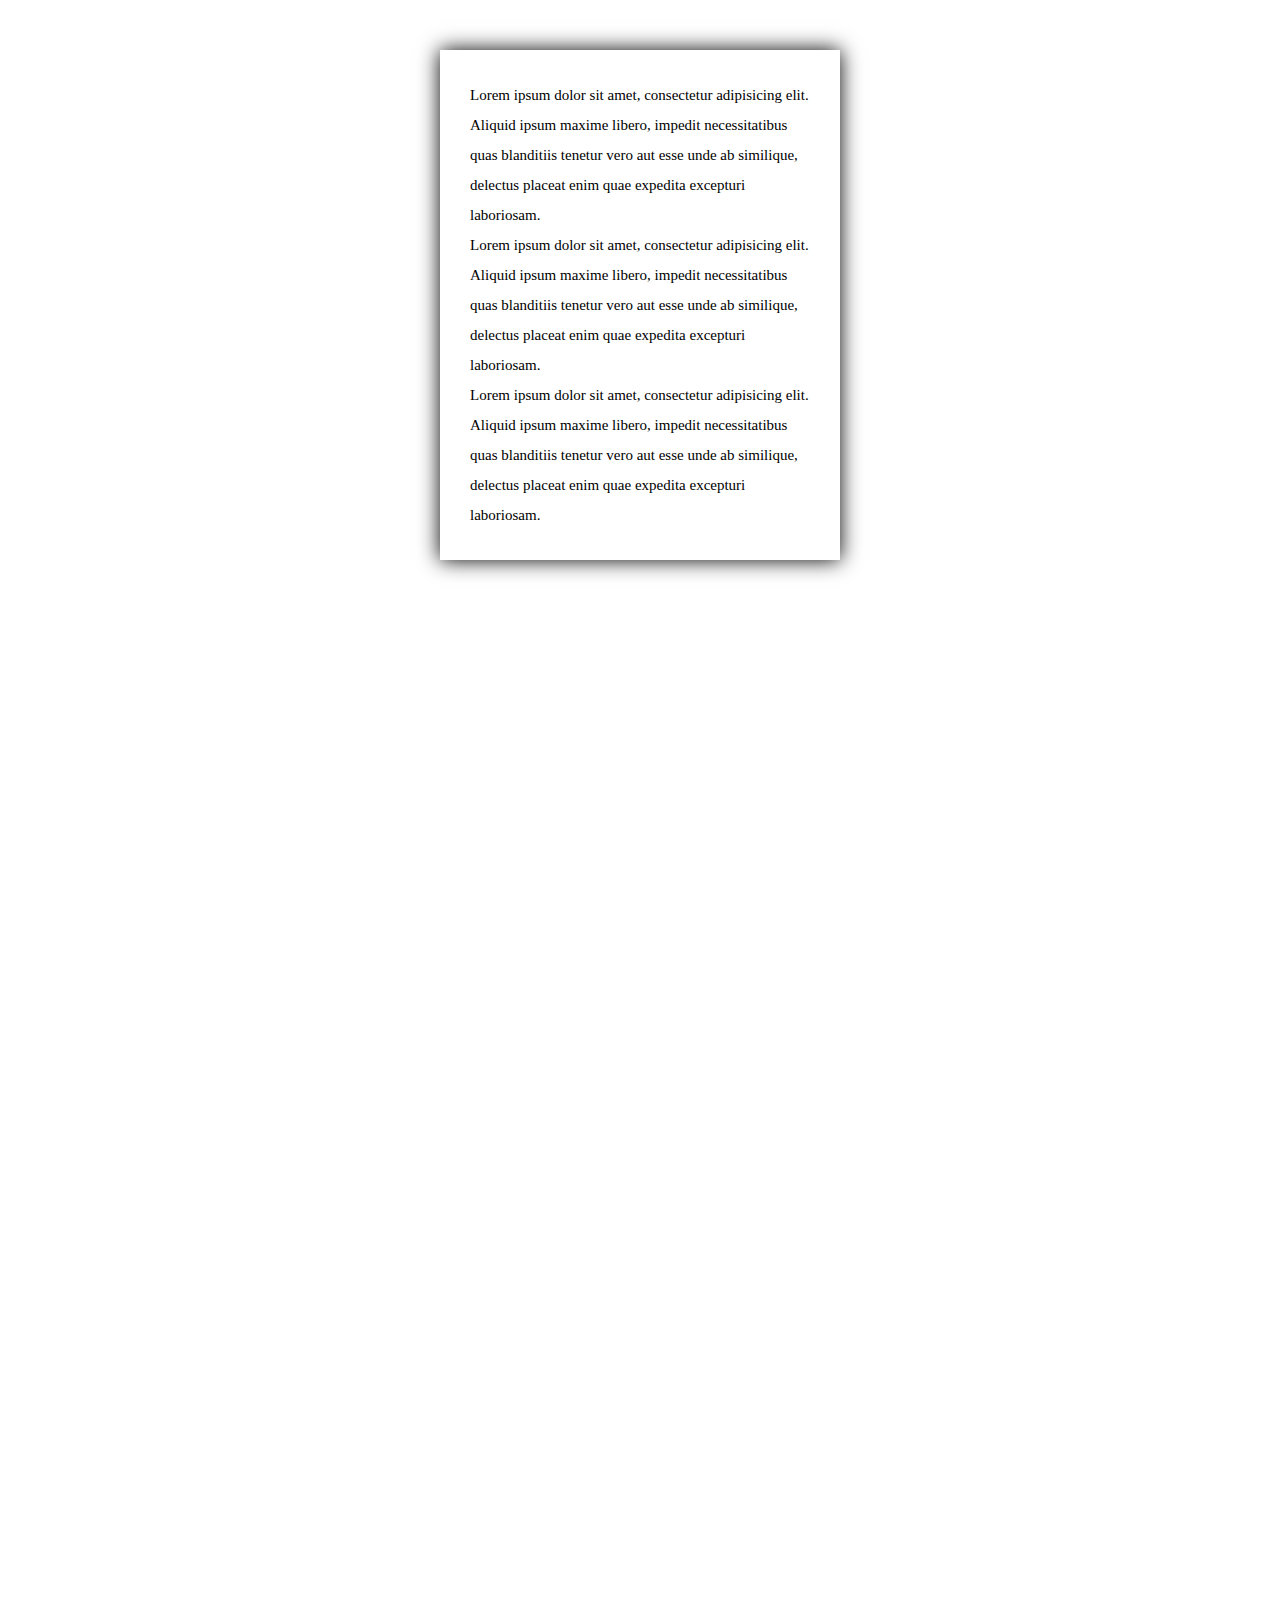
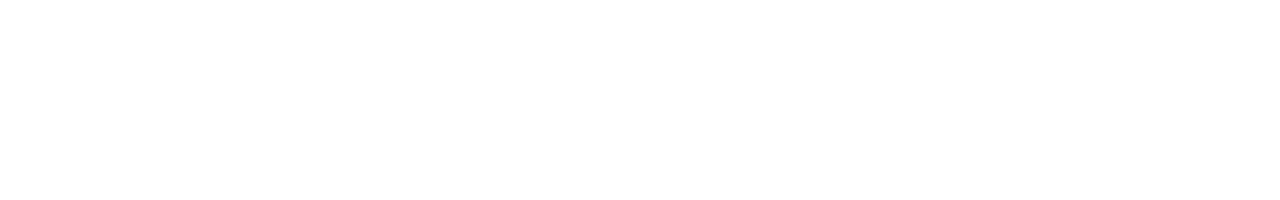
<file: CSS/First/practice/ImgPractice/index.html>
<!DOCTYPE html>
<html>
<head>
  <style>
    *, *:after, *:before {
      margin: 0;
      padding: 0;
      box-sizing: border-box;
    }

    html, body {
      width:100%;
      height:100%;
    }

    .bg-wrap {
      /* page-wrap 보다 bg-wrap이 작은 경우, page-wrap이 가리는 문제를 해결 */
      min-height: 600px;
      height: 100%;
      background-size: cover;
      background-position: center;
      background-repeat: no-repeat;
      /* 마진 상쇄 문제 해결을 위한 코드
        https://developer.mozilla.org/ko/docs/Web/CSS/CSS_Box_Model/Mastering_margin_collapsing
      */
      overflow: auto;
      /* or padding: 0.1px; */
    }

    .parallax {
      background-image: url("http://poiemaweb.com/img/bg/stock-photo-125979219.jpg");
      /* parallax scrolling effect */
      background-attachment: fixed;
    }

    .normal {
      background-image: url("http://poiemaweb.com/img/bg/stock-photo-155153867.jpg");
    }

    #page-wrap {
      width: 400px;
      /* 마진 상쇄 발생 */
      margin: 50px auto;
      padding: 30px;
      background: white;
      box-shadow: 0 0 20px black;
      /* size/line-height | family */
      font: 15px/2 Georgia, Serif;
    }
  </style>
</head>
<body>
  <div class="bg-wrap parallax">
    <div id="page-wrap">
      <p>Lorem ipsum dolor sit amet, consectetur adipisicing elit. Aliquid ipsum maxime libero, impedit necessitatibus quas blanditiis tenetur vero aut esse unde ab similique, delectus placeat enim quae expedita excepturi laboriosam.</p>
      <p>Lorem ipsum dolor sit amet, consectetur adipisicing elit. Aliquid ipsum maxime libero, impedit necessitatibus quas blanditiis tenetur vero aut esse unde ab similique, delectus placeat enim quae expedita excepturi laboriosam.</p>
      <p>Lorem ipsum dolor sit amet, consectetur adipisicing elit. Aliquid ipsum maxime libero, impedit necessitatibus quas blanditiis tenetur vero aut esse unde ab similique, delectus placeat enim quae expedita excepturi laboriosam.</p>
    </div>
  </div>
  <div class="bg-wrap normal"></div>
</body>
</html>
</file>
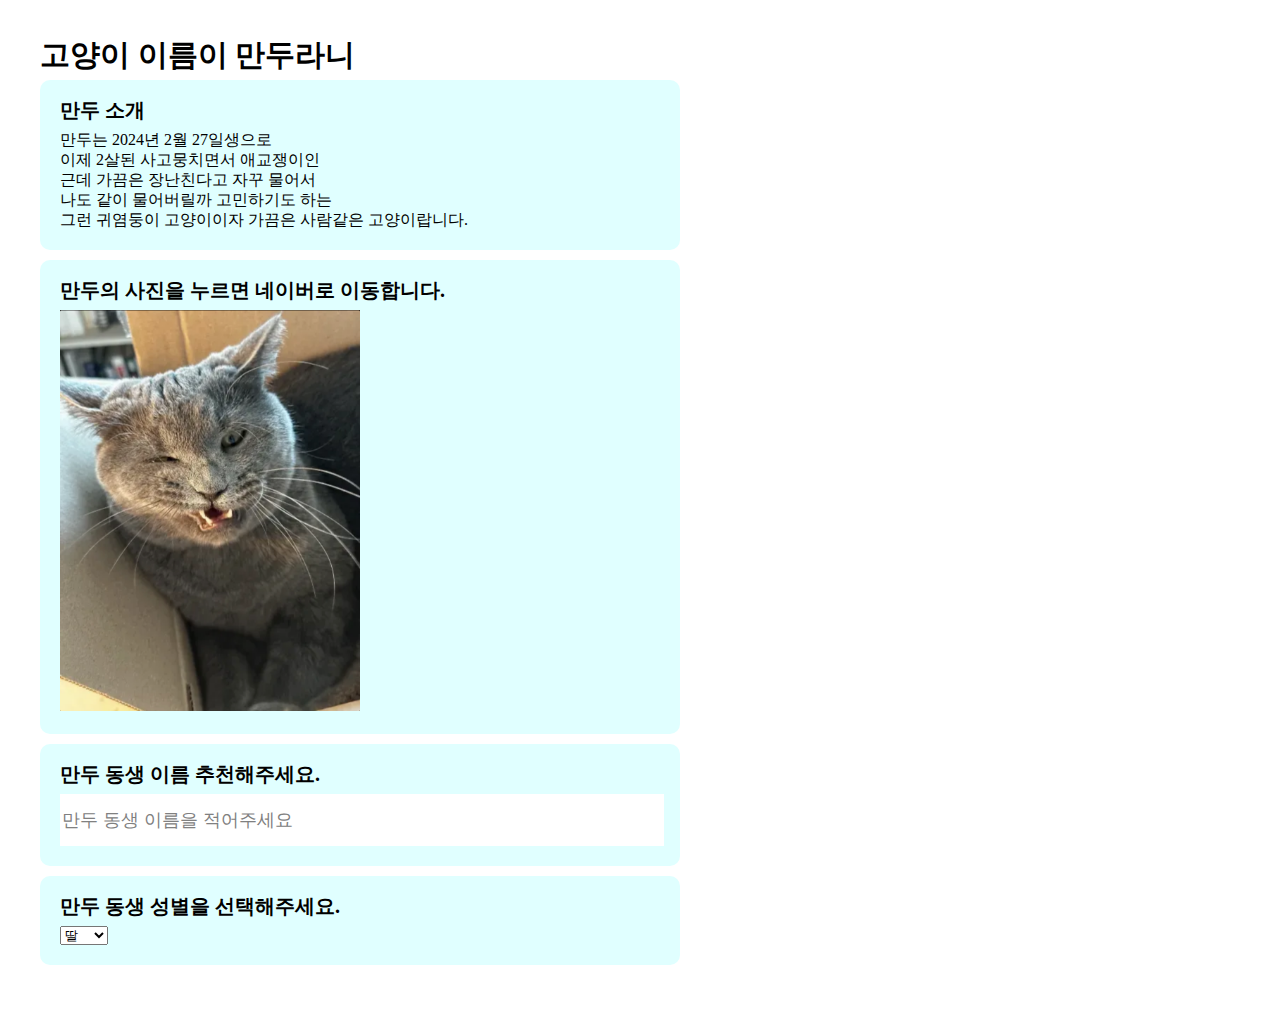
<file: CSS/First/practice/MandooIntroduce/index.html>
<!DOCTYPE html>
<html lang="en">
  <head>
    <meta charset="UTF-8" />
    <meta name="viewport" content="width=device-width, initial-scale=1.0" />

    <link rel="stylesheet" href="../../../../reset.css" />
    <link rel="stylesheet" href="./index.css" />
    <title>Document</title>
  </head>
  <body>
    <h2>고양이 이름이 만두라니</h2>

    <section>
      <h2>만두 소개</h2>
      <p class="mandoo-intro">
        만두는 2024년 2월 27일생으로<br />
        이제 2살된 사고뭉치면서 애교쟁이인<br />
        근데 가끔은 장난친다고 자꾸 물어서<br />
        나도 같이 물어버릴까 고민하기도 하는<br />
        그런 귀염둥이 고양이이자 가끔은 사람같은 고양이랍니다.
      </p>
    </section>

    <section>
      <h2>만두의 사진을 누르면 네이버로 이동합니다.</h2>
      <a href="https://www.naver.com" target="_blank" rel="noopener noreferrer">
        <img src="../../../../HTML/practice/MandooImg/img/mandoo.png" alt="만두 사진" width="300" />
      </a>
    </section>

    <section>
      <h2>만두 동생 이름 추천해주세요.</h2>
      <input placeholder="만두 동생 이름을 적어주세요" class="recommend-name" />
    </section>

    <section>
      <h2>만두 동생 성별을 선택해주세요.</h2>
      <select>
        <option value="1">딸</option>
        <option value="2">아들</option>
      </select>
    </section>
  </body>
</html>
</file>
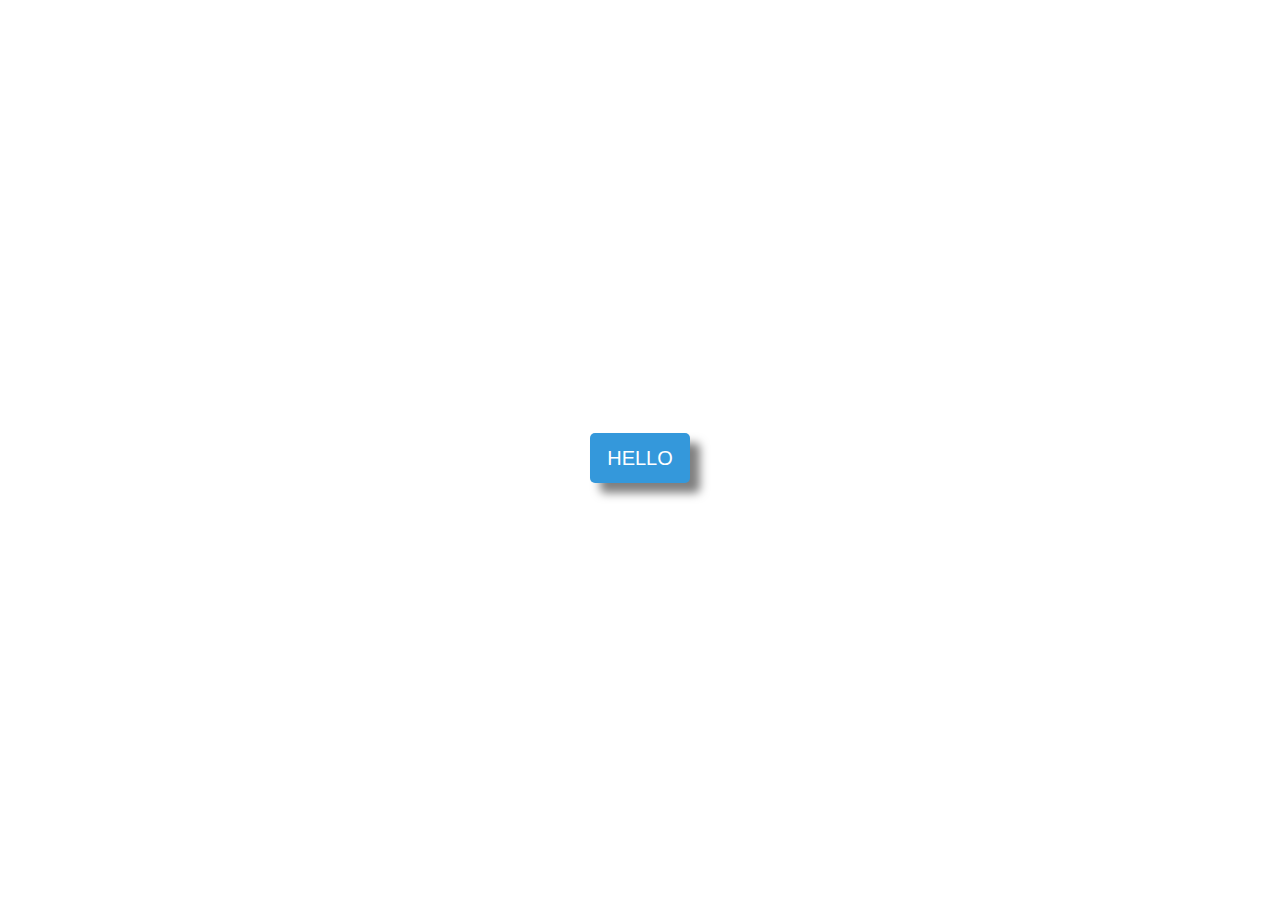
<file: CSS/First/practice/shadowpractice/index.html>
<!DOCTYPE html>
<html>

<head>
  <style>
    .button-box {
      width: 100%;
      height: 100vh;
      display: flex;
      justify-content: center;
      align-items: center;
    }

    .btn {
      width: 100px;
      height: 50px;
      background-color: #3498db;
      color: white;
      font-size: 20px;
      border: none;
      border-radius: 5px;
      cursor: pointer;
      box-shadow: 10px 10px 10px rgba(0, 0, 0, 0.5);
    }
  </style>
</head>

<body>
  <div class="button-box">
    <button class="btn">HELLO</button>
  </div>
</body>

</html>
</file>
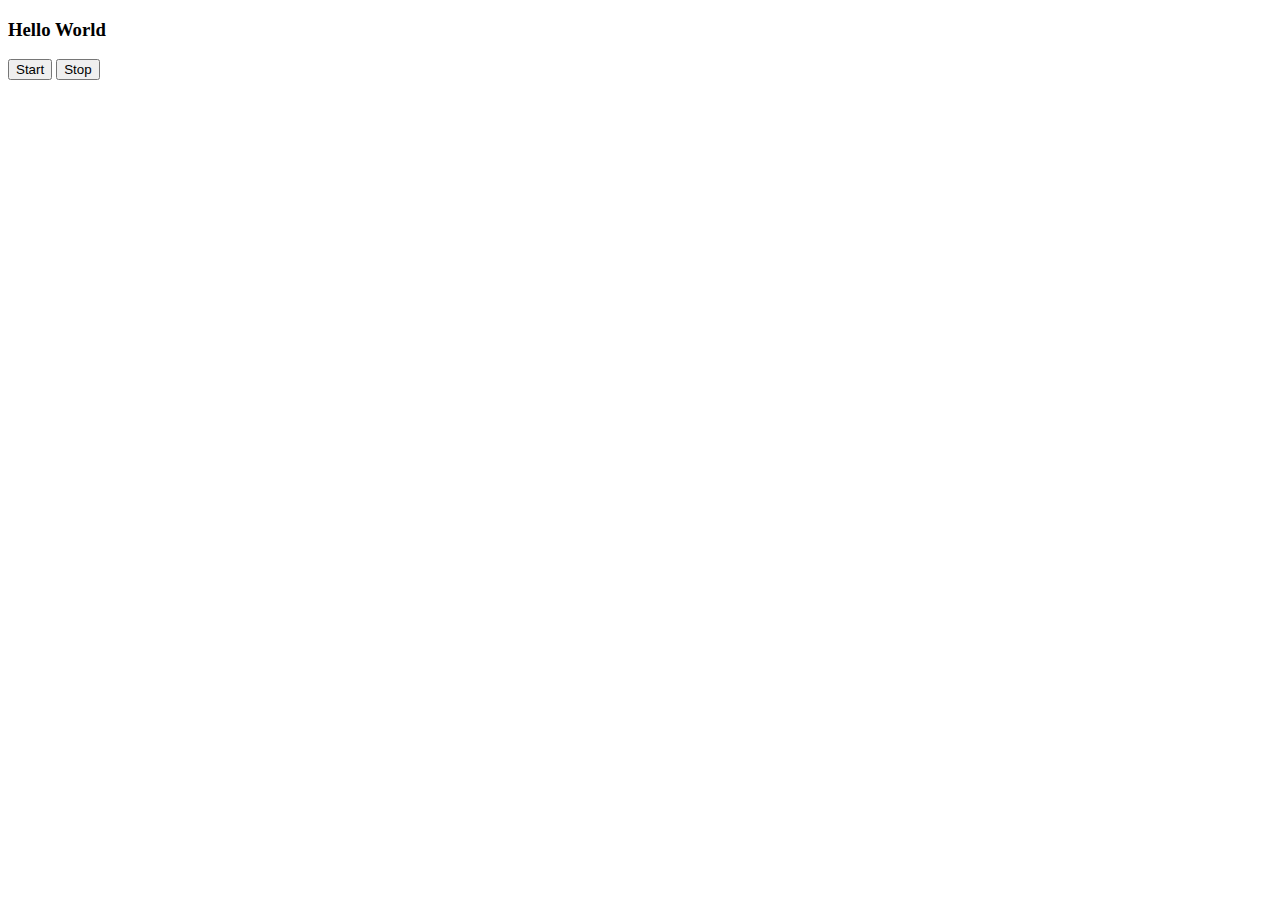
<file: javascript/third/practice/blinking_text/index.html>
<!DOCTYPE html>
<html lang="en">

<head>
	<meta charset="UTF-8" />
	<meta name="viewport" content="width=device-width, initial-scale=1.0" />
	<title>Document</title>
	<style>
		.go {
			color: green;
		}

		.stop {
			color: red;
		}
	</style>
</head>

<body>
	<div id="my_box">
		<h3>Hello World</h3>
	</div>
	<button id="start">Start</button>
	<button id="stop">Stop</button>

	<script>
		// 1. flashText 라는 함수에서 my_box 에 클래스명을 바꿔줍니다.
		// 1-1. 클래스명이 go 라면 stop 으로, stop 이라면 go 로 바꿔줍니다.
		function flashText() {
			const oElem = document.getElementById("my_box");
			oElem.className = oElem.className === "go" ? "stop" : "go";
		}

		// 2. intervalID를 저장할 변수 nIntervId 를 만듭니다.
		let nIntervId;

		// 3. flashText를 1초마다 반복 타이머를 실행할 함수를 만듭니다.
		function changeColor() {
			// 간격이 이미 설정되어 있는지 확인합니다
			if (!nIntervId) {
				nIntervId = setInterval(flashText, 1000);
			}
		}


		// 4. stop 버튼을 눌렀을 때 반복 타이머를 초기화해주는 함수를 만듭니다.
		function stopTextColor() {
			clearInterval(nIntervId);
			// 변수에서 intervalID를 해체합니다
			nIntervId = null;
		}

		// 5. start 라는 아이디를 가진 요소를 클릭하면 changeColor 함수가 실행됩니다.
		document.getElementById("start").addEventListener("click", changeColor);

		// 6. stop 라는 아이디를 가진 요소를 클릭하면 stopTextColor 함수가 실행됩니다.
		document.getElementById("stop").addEventListener("click", stopTextColor);
	</script>
</body>

</html>
</file>
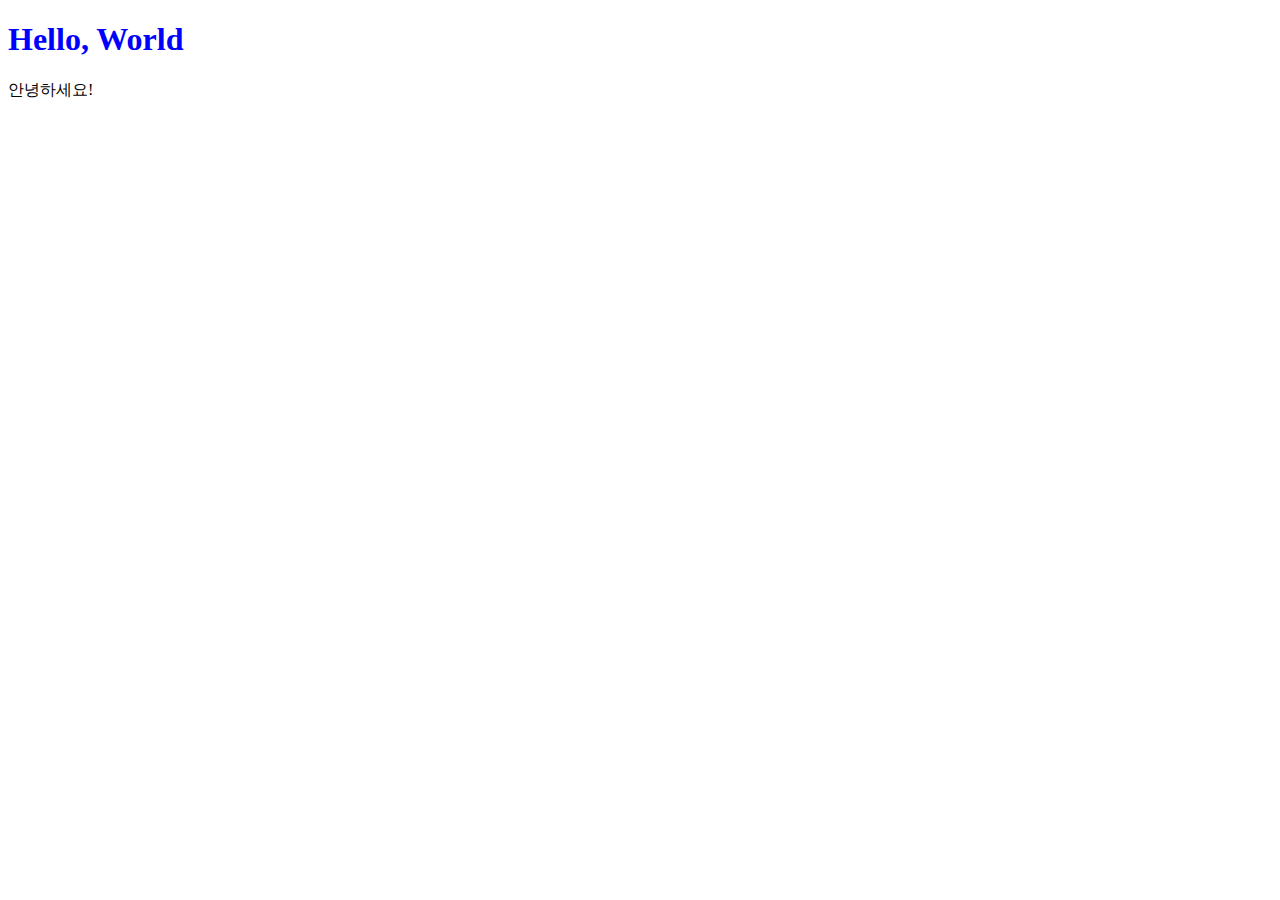
<file: javascript/third/practice/dom_manupulation/index.html>
<!DOCTYPE html>
<html>

<head>
	<meta charset="UTF-8" />
	<title>Document</title>
	<style>
		/* blue 클래명을 가진 요소의 글씨 색상을 blue로 적용 */
		.blue {
			color: blue;
		}
	</style>
</head>

<body>
	<div></div>

	<script>
		// 빈 div 태그에 아래 텍스트를 넣어주세요
		// Hello, World! - h1 태그 사용
		// 안녕하세요! - p 태그 사용
		let div = document.querySelector("div");
		div.innerHTML = "<h1>Hello, World</h1><p>안녕하세요!</p>";
		// h1 태그에 blue 라는 class명을 추가하여 글씨 색상을 파란색으로 적용합니다.
		const h1 = document.querySelector("h1");
		h1.classList.add("blue");
	</script>
</body>

</html>
</file>
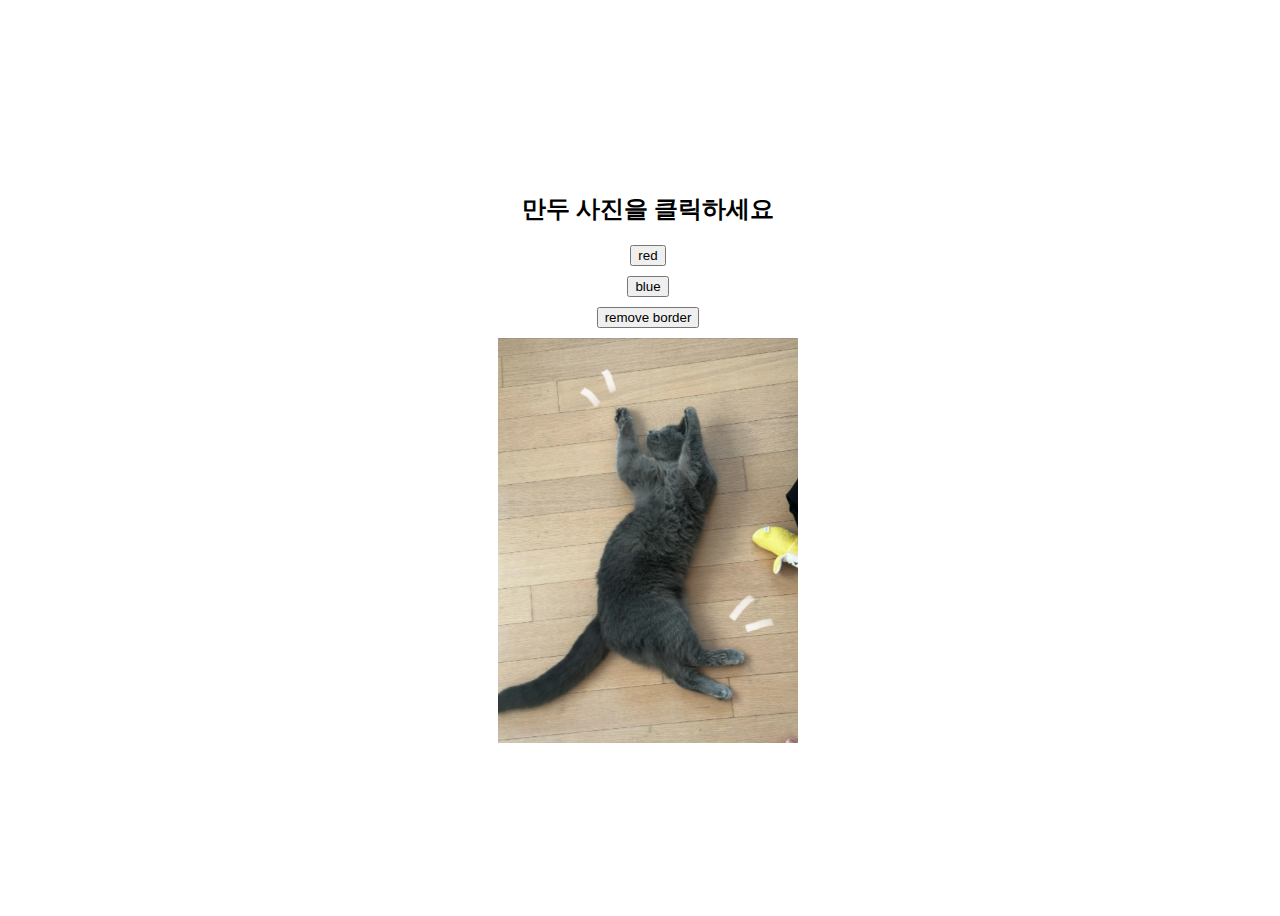
<file: javascript/third/practice/mandoo/index.html>
<!DOCTYPE html>
<html lang="en">

<head>
	<meta charset="UTF-8" />
	<meta name="viewport" content="width=device-width, initial-scale=1.0" />

	<title>Document</title>
	<style>
		body {
			width: 100vw;
			height: 100vh;
			display: flex;
			flex-direction: column;
			align-items: center;
			justify-content: center;
		}

		button {
			margin-bottom: 10px;
		}

		img {
			/* border-radius가 2초간 변하도록 애니메이션을 주세요. */
			transition: border-radius 2s;
		}

		.round {
			/* 해당 클래스명을 가지면 모서리 둥글기가 50% 가 됩니다. */
			border-radius: 50%;
		}
	</style>
</head>

<body>
	<h2>만두 사진을 클릭하세요</h2>

	<button class="red">red</button>
	<button class="blue">blue</button>
	<button class="remove">remove border</button>

	<img src="./img/mandoo-hooray.jpg" alt="만두 사진" width="300" />

	<script>
		// mandoo 라는 변수명으로 img 태그를 선택해주세요
		const mandoo = document.querySelector("img");
		// red 라는 변수명으로 red 라는 class 명을 가진 태그를 선택해주세요
		const red = document.querySelector(".red");
		// blue 라는 변수명으로 blue 라는 class 명을 가진 태그를 선택해주세요
		const blue = document.querySelector(".blue");
		// remove 라는 변수명으로 remove 라는 class 명을 가진 태그를 선택해주세요
		const remove = document.querySelector(".remove");

		// mandoo 요소를 클릭하면 round 라는 클래스명이 붙고, 만약 이미 클래스명이 있다면 삭제됩니다
		mandoo.addEventListener("click", () => {
			mandoo.classList.toggle("round");
		})
		// red 요소를 클릭하면 mandoo 요소의 테두리가 5px 실선 red 가 추가됩니다.
		red.addEventListener("click", () => {
			mandoo.style.border = "5px solid red";
		})
		// blue 요소를 클릭하면 mandoo 요소의 테두리가 5px 실선 blue 가 추가됩니다.
		blue.addEventListener("click", () => {
			mandoo.style.border = "5px solid blue";
		})
		// remove 요소를 클릭하면 mandoo 요소의 테두리가 사라집니다.
		remove.addEventListener("click", () => {
			mandoo.style.border = "none";
		})

	</script>
</body>

</html>
</file>
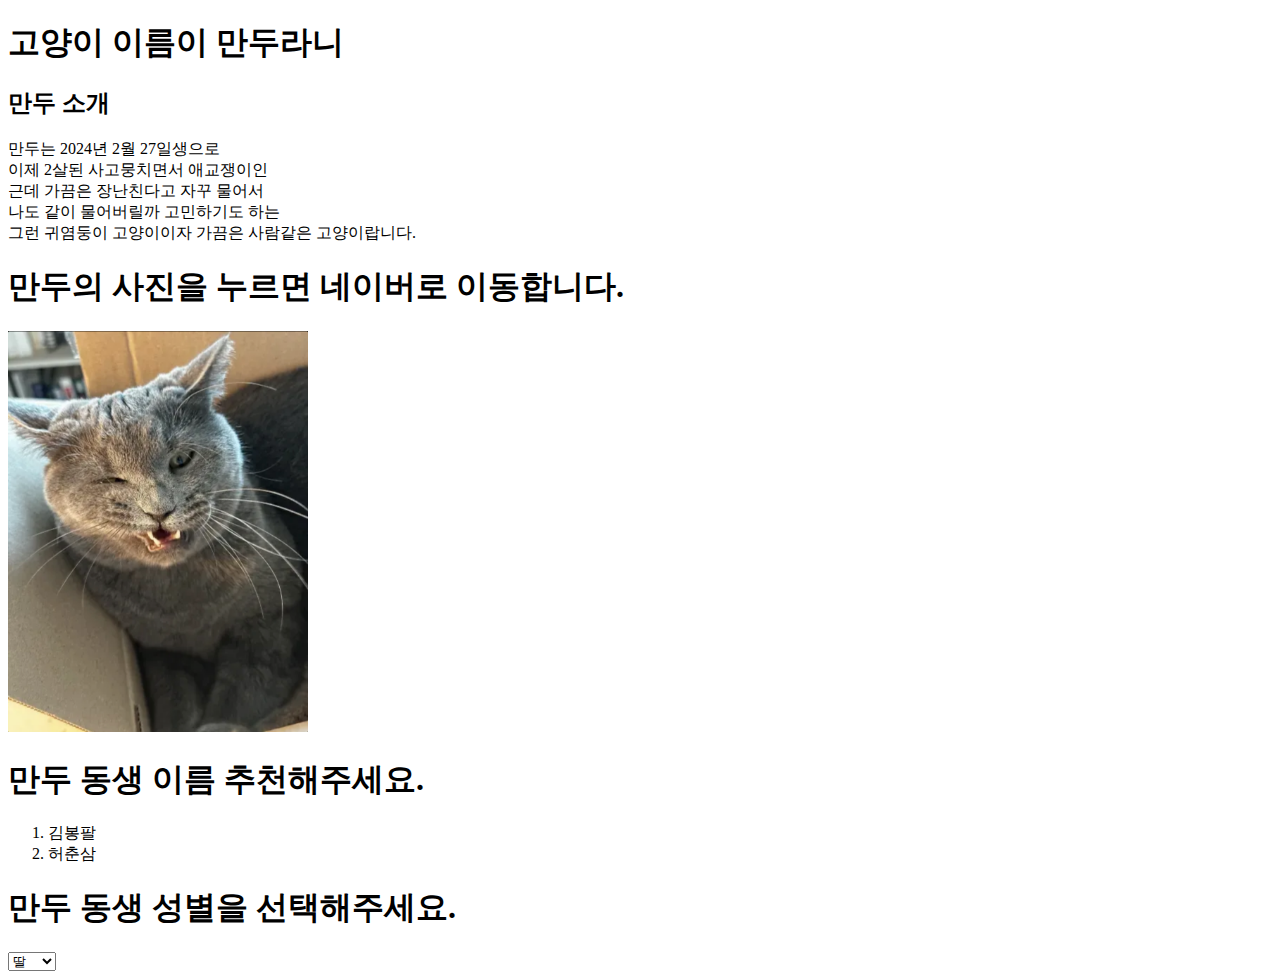
<file: HTML/practice/MandooImg/Mandoo.html>
<!DOCTYPE html>
<html lang="en">

<head>
  <meta charset="UTF-8">
  <meta name="viewport" content="width=device-width, initial-scale=1.0">
  <title>Document</title>
</head>

<body>
  <h1>고양이 이름이 만두라니</h1>
  <h2>만두 소개</h2>
  <p>
    만두는 2024년 2월 27일생으로<br />
    이제 2살된 사고뭉치면서 애교쟁이인<br />
    근데 가끔은 장난친다고 자꾸 물어서<br />
    나도 같이 물어버릴까 고민하기도 하는<br />
    그런 귀염둥이 고양이이자 가끔은 사람같은 고양이랍니다.<br />
  </p>
  <h1>만두의 사진을 누르면 네이버로 이동합니다.</h1>
  <a href="https://www.naver.com" target="_blank" rel="noopener noreferrer">
    <img src="img/mandoo.png" alt="만두 사진" width="300" />
  </a>
  <h1>만두 동생 이름 추천해주세요.</h1>
  <ol>
    <li>김봉팔</li>
    <li>허춘삼</li>
  </ol>
  <h1>만두 동생 성별을 선택해주세요.</h1>
  <select>
    <option value="1">딸</option>
    <option value="2">아들</option>
  </select>
</body>

</html>
</file>
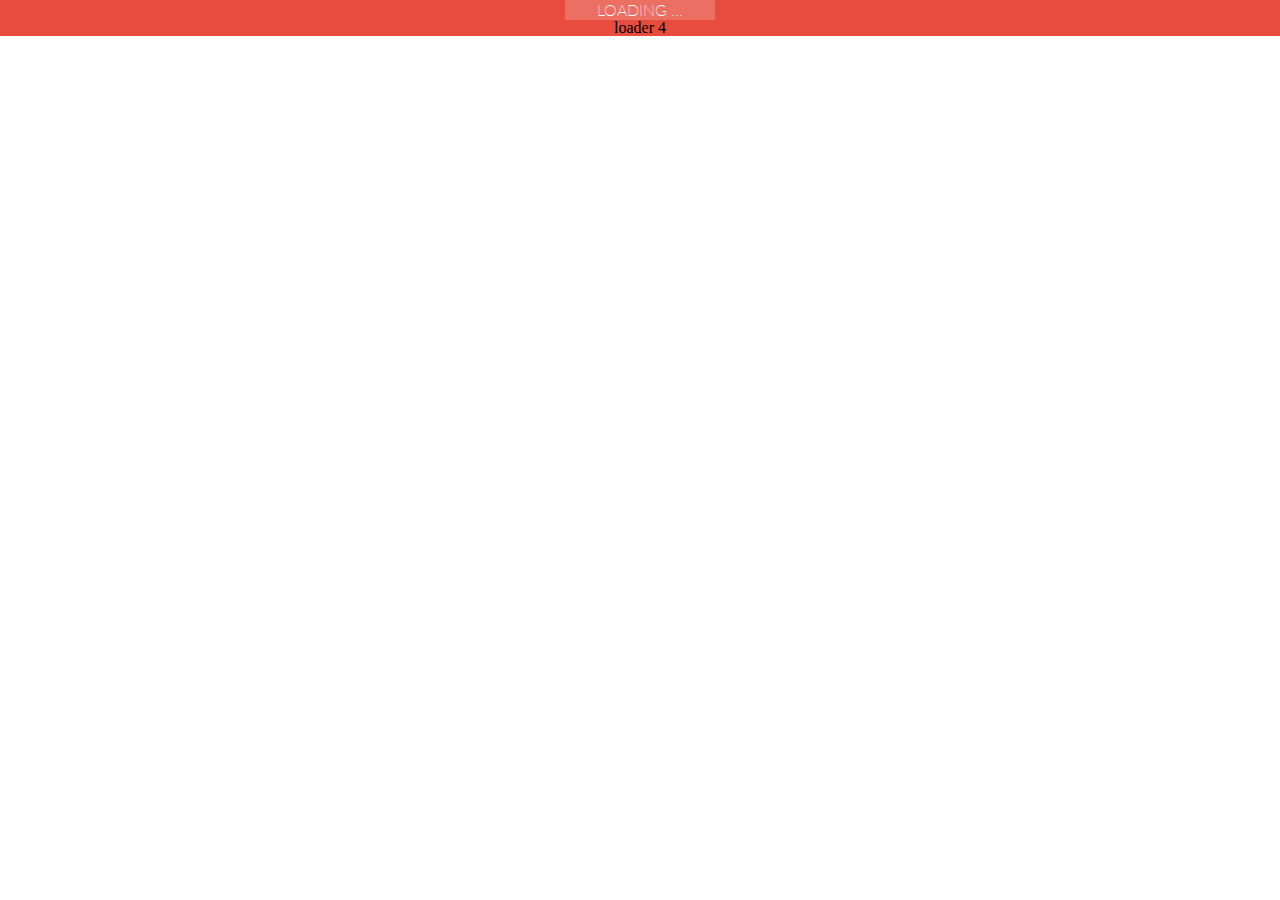
<file: CSS/First/practice/animationWithKeyframes/animation-practice.html>
<!DOCTYPE html>
<html lang="en">

<head>
  <meta charset="UTF-8" />
  <meta name="viewport" content="width=device-width, initial-scale=1.0" />
  <link rel="stylesheet" href="../../../../reset.css" />
  <link rel="stylesheet" href="./animation-practice.css" />
  <title>Document</title>
</head>

<body>
  <div class="container">
    <div class="box">
      <div class="loader4"></div>
      <p>loader 4</p>
    </div>
  </div>
</body>

</html>
</file>
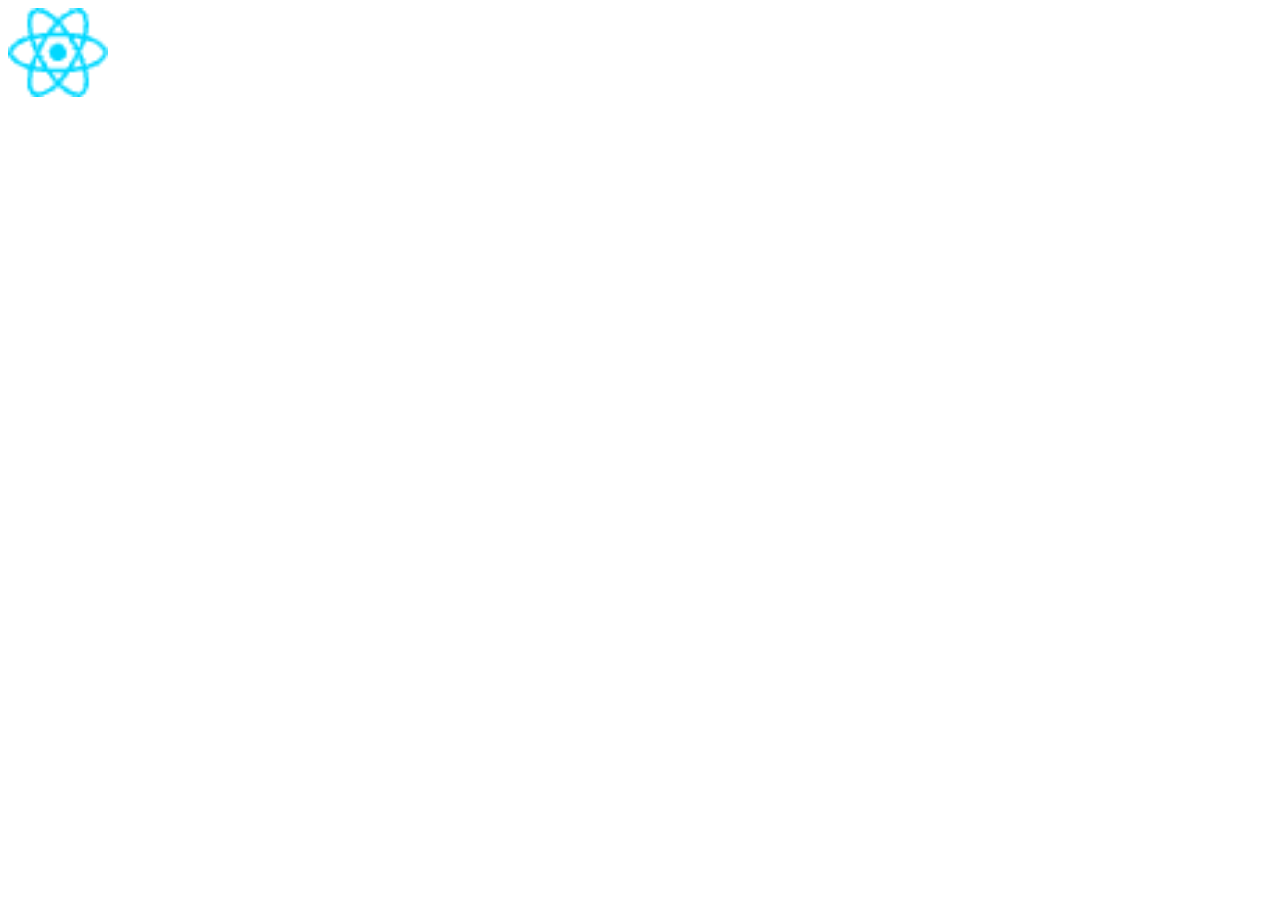
<file: CSS/First/practice/rotateReactLogo/react-logo-animation.html>
<!DOCTYPE html>
<html lang="en">

<head>
  <meta charset="UTF-8" />
  <meta name="viewport" content="width=device-width, initial-scale=1.0" />
  <link rel="stylesheet" href="./react-logo-animation.css" />
  <title>Document</title>
</head>

<body>
  <img src="./img/react-logo.png" width="100" class="react-logo" />
</body>

</html>
</file>
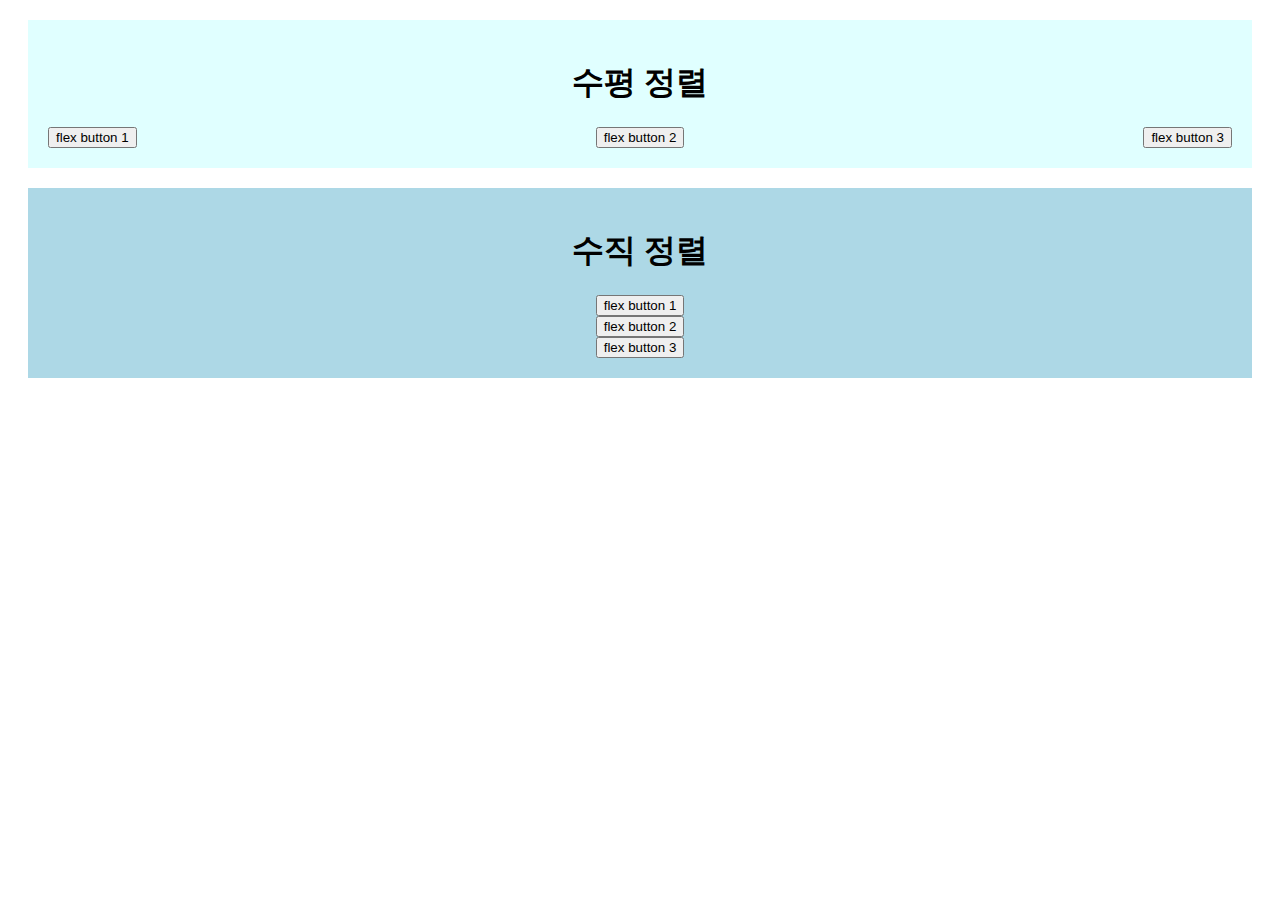
<file: CSS/second/practice/flex_center_practice/flex_practice.html>
<!DOCTYPE html>
<html>

<head>
  <title>Flexbox</title>
  <meta charset="UTF-8" />
  <style>
    .container-1 {
      margin: 20px;
      padding: 20px;
      background-color: lightcyan;

      text-align: center;
    }

    .container-1>.main-axis-container {
      display: flex;
      justify-content: space-between;
    }

    .container-2 {
      margin: 20px;
      padding: 20px;
      background-color: lightblue;

      text-align: center;
    }

    .container-2>.cross-axis-container {
      display: flex;
      flex-direction: column;
      justify-content: center;
      align-items: center;
    }
  </style>
</head>

<body>
  <div class="container-1">
    <h1>수평 정렬</h1>
    <div class="main-axis-container">
      <button>flex button 1</button>
      <button>flex button 2</button>
      <button>flex button 3</button>
    </div>
  </div>

  <div class="container-2">
    <h1>수직 정렬</h1>
    <div class="cross-axis-container">
      <button>flex button 1</button>
      <button>flex button 2</button>
      <button>flex button 3</button>
    </div>
  </div>
</body>

</html>
</file>
<file: CSS/First/practice/MandooIntroduce/index.css>
body {
  padding: 40px;
}

h2 {
  font-size: 30px;
  font-weight: bold;
}

section {
  width: 50%;
  margin: 10px 0;
  padding: 20px;
  border-radius: 10px;
  background-color: lightcyan;
}

section > h2 {
  font-size: 20px;
  margin-bottom: 10px;
}

section > .mandoo-intro {
  font-size: 16px;
  line-height: 20px;
}

section > .recommend-name {
  width: 100%;
  height: 50px;
  border: none;
  font-size: 18px;
}

section > .recommend-name::placeholder {
  font-size: 18px;
  color: gray;
}

section > .recommend-name:focus {
  outline: none;
  border: 2px solid red;
}
</file>
<file: CSS/First/practice/animationWithKeyframes/animation-practice.css>
@import url(https://fonts.googleapis.com/css?family=Lato:300);

.container {
  text-align: center;
  background-color: #e74c3c;
  overflow: hidden;
}

.loader4 {
  position: relative;
  width: 150px;
  height: 20px;

  top: 45%;
  top: -webkit-calc(50% - 10px);
  top: calc(50% - 10px);
  left: 25%;
  left: -webkit-calc(50% - 75px);
  left: calc(50% - 75px);

  background-color: rgba(255, 255, 255, 0.2);
}

.loader4:before {
  content: "";
  position: absolute;
  background-color: #fff;
  /* ✅ 정답 코드입니다. */
  top: 0px;
  left: 0px;
  height: 20px;
  width: 0px;
  z-index: 0;
  opacity: 1;
  transform-origin: 100% 0%;
  animation: loader4 10s ease-in-out infinite;
}

.loader4:after {
  content: "LOADING ...";
  color: #fff;
  font-family: Lato, "Helvetica Neue";
  font-weight: 200;
  font-size: 16px;
  position: absolute;
  width: 100%;
  height: 20px;
  line-height: 20px;
  left: 0;
  top: 0;
}

/* ✅ 정답 코드입니다. */
@keyframes loader4 {
  0% {
    width: 0px;
  }
  70% {
    width: 100%;
    opacity: 1;
  }
  90% {
    opacity: 0;
    width: 100%;
  }
  100% {
    opacity: 0;
    width: 0px;
  }
}
</file>
<file: CSS/First/practice/rotateReactLogo/react-logo-animation.css>
/* react-logo-animation.css */
.react-logo {
  animation: react-logo-spin infinite 20s linear;
  transition: filter 0.3s;
}

.react-logo:hover {
  filter: drop-shadow(0 0 2em #61dafbaa);
}

@keyframes react-logo-spin {
  from {
    transform: rotate(0deg);
  }
  to {
    transform: rotate(360deg);
  }
}
</file>
